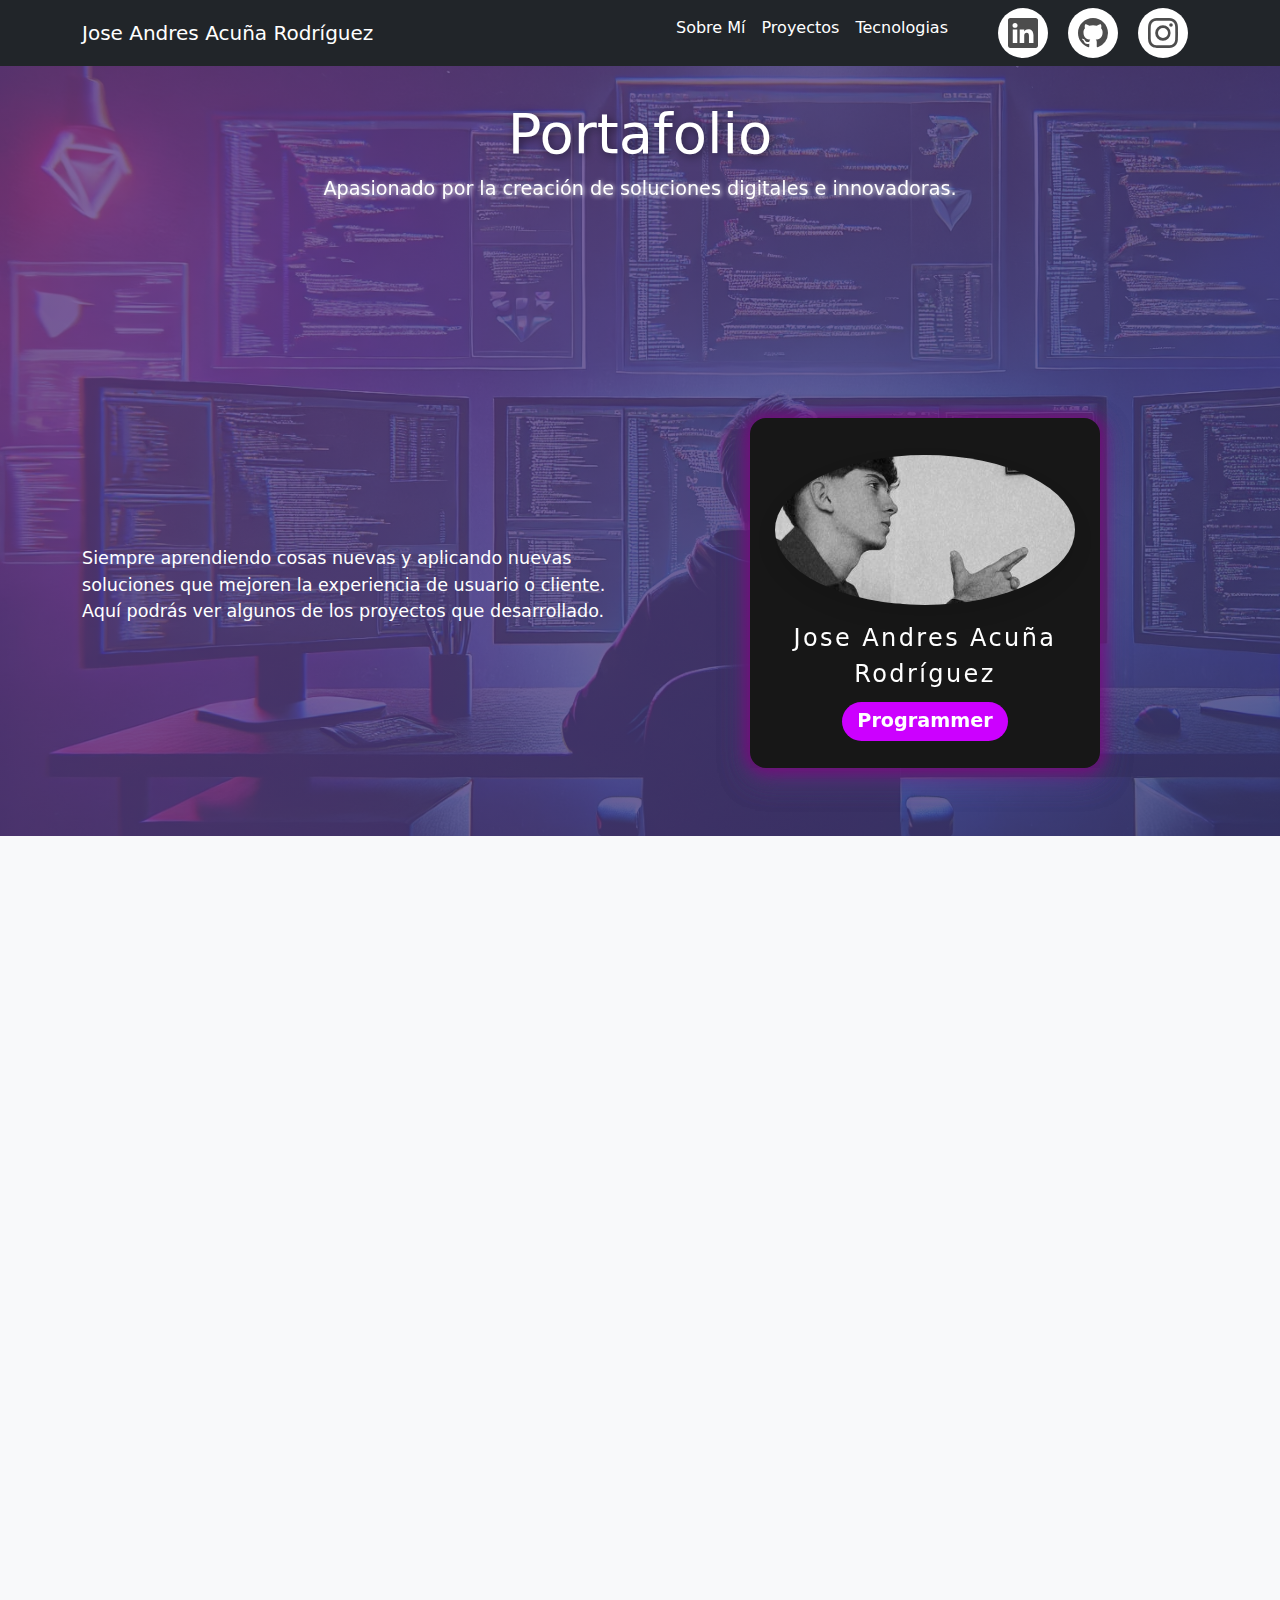
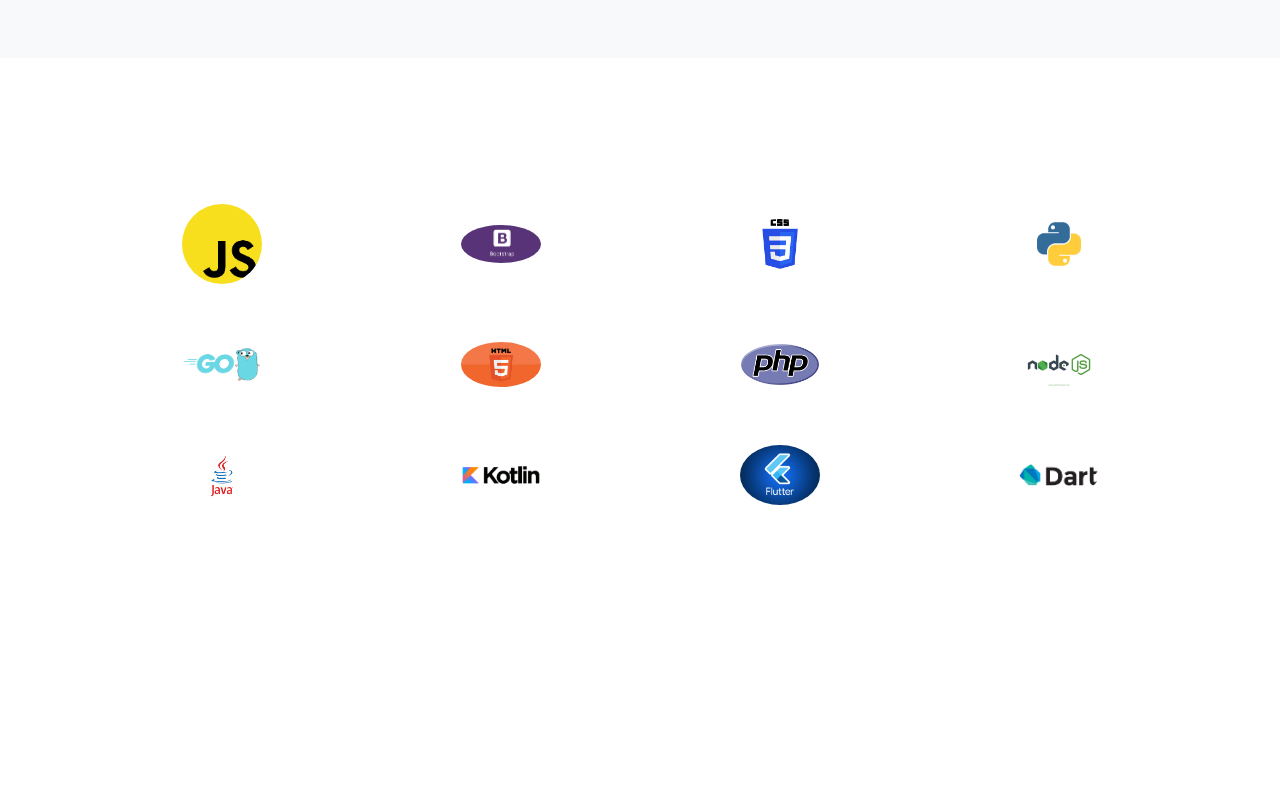
<file: index.html>
<!DOCTYPE html>
<html lang="es">
<head>
  <meta charset="UTF-8">
  <meta name="viewport" content="width=device-width, initial-scale=1.0">
  <meta name="description" content="Portafolio de Jose Andres Acuña Rodríguez, programador y desarrollador web. Aquí podrás conocer algunos de sus proyectos más destacados.">
  <meta name="author" content="Jose Andres Acuña Rodríguez">
  <title>Mis Proyectos | Jose Andres Acuña Rodríguez</title>

  <!-- Enlace al archivo CSS externo -->
  <link rel="stylesheet" href="/public/css/styles.css">
  <!-- AOS (Animation On Scroll) CSS -->
  <link href="https://cdn.jsdelivr.net/npm/aos@2.3.4/dist/aos.css" rel="stylesheet">
  <!-- Bootstrap CSS -->
  <link href="https://cdn.jsdelivr.net/npm/bootstrap@5.3.0-alpha1/dist/css/bootstrap.min.css" rel="stylesheet">
  <!-- Google Fonts -->
  <link href="https://fonts.googleapis.com/css2?family=Poppins:wght@400;600&display=swap" rel="stylesheet">
  <link href="https://cdnjs.cloudflare.com/ajax/libs/font-awesome/5.15.4/css/all.min.css" rel="stylesheet">
</head>
<body>

<!-- Navbar -->
<nav class="navbar navbar-expand-lg navbar-dark bg-dark fixed-top">
  <div class="container">
    <a class="navbar-brand " href="#">Jose Andres Acuña Rodríguez</a>
    <button class="navbar-toggler" type="button" data-bs-toggle="collapse" data-bs-target="#navbarNav" aria-controls="navbarNav" aria-expanded="false" aria-label="Toggle navigation">
      <span class="navbar-toggler-icon"></span>
    </button>
    <div class="collapse navbar-collapse" id="navbarNav">
      <ul class="navbar-nav ms-auto">
        <li class="nav-item">
          <a class="nav-link h22" href="#about">Sobre Mí</a>
        </li>
        <li class="nav-item">
          <a class="nav-link" href="#projects">Proyectos</a>
        </li>
        <li class="nav-item">
          <a class="nav-link" href="#languages">Tecnologias</a>
        </li>
        <ul class="example-2">
          <li class="icon-content">
            <a
            href="https://www.linkedin.com/in/jose-andres-acu%C3%B1a-rodriguez"
              aria-label="LinkedIn"
              data-social="linkedin"
            >
              <div class="filled"></div>
              <svg
                xmlns="http://www.w3.org/2000/svg"
                width="16"
                height="16"
                fill="currentColor"
                class="bi bi-linkedin"
                viewBox="0 0 16 16"
                xml:space="preserve"
              >
                <path
                  d="M0 1.146C0 .513.526 0 1.175 0h13.65C15.474 0 16 .513 16 1.146v13.708c0 .633-.526 1.146-1.175 1.146H1.175C.526 16 0 15.487 0 14.854zm4.943 12.248V6.169H2.542v7.225zm-1.2-8.212c.837 0 1.358-.554 1.358-1.248-.015-.709-.52-1.248-1.342-1.248S2.4 3.226 2.4 3.934c0 .694.521 1.248 1.327 1.248zm4.908 8.212V9.359c0-.216.016-.432.08-.586.173-.431.568-.878 1.232-.878.869 0 1.216.662 1.216 1.634v3.865h2.401V9.25c0-2.22-1.184-3.252-2.764-3.252-1.274 0-1.845.7-2.165 1.193v.025h-.016l.016-.025V6.169h-2.4c.03.678 0 7.225 0 7.225z"
                  fill="currentColor"
                ></path>
              </svg>
            </a>
            <div class="tooltip">LinkedIn</div>
          </li>
          <li class="icon-content">
            <a href="https://github.com/JoseAndres20" aria-label="GitHub" data-social="github">
              <div class="filled"></div>
              <svg
                xmlns="http://www.w3.org/2000/svg"
                width="16"
                height="16"
                fill="currentColor"
                class="bi bi-github"
                viewBox="0 0 16 16"
                xml:space="preserve"
              >
                <path
                  d="M8 0C3.58 0 0 3.58 0 8c0 3.54 2.29 6.53 5.47 7.59.4.07.55-.17.55-.38 0-.19-.01-.82-.01-1.49-2.01.37-2.53-.49-2.69-.94-.09-.23-.48-.94-.82-1.13-.28-.15-.68-.52-.01-.53.63-.01 1.08.58 1.23.82.72 1.21 1.87.87 2.33.66.07-.52.28-.87.51-1.07-1.78-.2-3.64-.89-3.64-3.95 0-.87.31-1.59.82-2.15-.08-.2-.36-1.02.08-2.12 0 0 .67-.21 2.2.82.64-.18 1.32-.27 2-.27s1.36.09 2 .27c1.53-1.04 2.2-.82 2.2-.82.44 1.1.16 1.92.08 2.12.51.56.82 1.27.82 2.15 0 3.07-1.87 3.75-3.65 3.95.29.25.54.73.54 1.48 0 1.07-.01 1.93-.01 2.2 0 .21.15.46.55.38A8.01 8.01 0 0 0 16 8c0-4.42-3.58-8-8-8"
                  fill="currentColor"
                ></path>
              </svg>
            </a>
            <div class="tooltip">GitHub</div>
          </li>
          <li class="icon-content">
            <a
              href="https://www.instagram.com/j_20ra"
              aria-label="Instagram"
              data-social="instagram"
            >
              <div class="filled"></div>
              <svg
                xmlns="http://www.w3.org/2000/svg"
                width="16"
                height="16"
                fill="currentColor"
                class="bi bi-instagram"
                viewBox="0 0 16 16"
                xml:space="preserve"
              >
                <path
                  d="M8 0C5.829 0 5.556.01 4.703.048 3.85.088 3.269.222 2.76.42a3.9 3.9 0 0 0-1.417.923A3.9 3.9 0 0 0 .42 2.76C.222 3.268.087 3.85.048 4.7.01 5.555 0 5.827 0 8.001c0 2.172.01 2.444.048 3.297.04.852.174 1.433.372 1.942.205.526.478.972.923 1.417.444.445.89.719 1.416.923.51.198 1.09.333 1.942.372C5.555 15.99 5.827 16 8 16s2.444-.01 3.298-.048c.851-.04 1.434-.174 1.943-.372a3.9 3.9 0 0 0 1.416-.923c.445-.445.718-.891.923-1.417.197-.509.332-1.09.372-1.942C15.99 10.445 16 10.173 16 8s-.01-2.445-.048-3.299c-.04-.851-.175-1.433-.372-1.941a3.9 3.9 0 0 0-.923-1.417A3.9 3.9 0 0 0 13.24.42c-.51-.198-1.092-.333-1.943-.372C10.443.01 10.172 0 7.998 0zm-.717 1.442h.718c2.136 0 2.389.007 3.232.046.78.035 1.204.166 1.486.275.373.145.64.319.92.599s.453.546.598.92c.11.281.24.705.275 1.485.039.843.047 1.096.047 3.231s-.008 2.389-.047 3.232c-.035.78-.166 1.203-.275 1.485a2.5 2.5 0 0 1-.599.919c-.28.28-.546.453-.92.598-.28.11-.704.24-1.485.276-.843.038-1.096.047-3.232.047s-2.39-.009-3.233-.047c-.78-.036-1.203-.166-1.485-.276a2.5 2.5 0 0 1-.92-.598 2.5 2.5 0 0 1-.6-.92c-.109-.281-.24-.705-.275-1.485-.038-.843-.046-1.096-.046-3.233s.008-2.388.046-3.231c.036-.78.166-1.204.276-1.486.145-.373.319-.64.599-.92s.546-.453.92-.598c.282-.11.705-.24 1.485-.276.738-.034 1.024-.044 2.515-.045zm4.988 1.328a.96.96 0 1 0 0 1.92.96.96 0 0 0 0-1.92m-4.27 1.122a4.109 4.109 0 1 0 0 8.217 4.109 4.109 0 0 0 0-8.217m0 1.441a2.667 2.667 0 1 1 0 5.334 2.667 2.667 0 0 1 0-5.334"
                  fill="currentColor"
                ></path>
              </svg>
            </a>
            <div class="tooltip">Instagram</div>
          </li>
        </ul>
      </ul>
    </div>
  </div>
</nav>


<!-- Hero Section -->
<section id="hero" class="hero">
  <div class="hero-content" data-aos="fade-up" data-aos-duration="1500">
    <h1 class="H1b">Portafolio</h1>
    <p class="lead">Apasionado por la creación de soluciones digitales e innovadoras.</p>
    
  </div>
</section>

<!-- About Me Section -->
<section id="about" class="about py-5">
  <div class="container">
    <h2 class="section-title text-center whitet h22" data-aos="fade-down" data-aos-duration="1000"></h2>
    <div class="row align-items-center">
      <!-- Text Content Section (Left Column) -->
      <div class="col-md-6">
        <p>Siempre aprendiendo cosas nuevas y aplicando  nuevas soluciones que mejoren la experiencia de usuario o cliente. Aquí podrás ver algunos de los proyectos que desarrollado.</p>
      </div>
      <!-- Flip Card Section (Right Column) -->
      <div class="col-md-6 d-flex justify-content-center align-items-center">
        <div class="flip-card">
          <div class="flip-card-inner">
            <!-- Front of the card -->
            <div class="flip-card-front">
              <img src="/public/img/133692151.jpeg" alt="Your Photo" class="flip-card-image">
              <div class="heading_8264">Jose Andres Acuña Rodríguez</div>
              <div class="name">Programmer</div>
            </div>
            
            <!-- Back of the card -->
            <div class="flip-card-back">
              <div class="cpostarica">Costa Rica</div>
            </div>
          </div>
        </div>
      </div>
    </div>
  </div>
</section>

<!-- Projects Section -->
<section id="projects" class="projects py-5">
  <div class="container">
    <h2 class="section-title text-center w" data-aos="fade-down" data-aos-duration="1000">Mis Proyectos</h2>
    <div class="row">
      <!-- Proyecto 1 -->
      <div class="col-lg-4 col-md-6 mb-4 " data-aos="zoom-in" data-aos-delay="100">
        <div class="card project-card shadow-lg sombra">
          <img src="/public/img/n.jpg" class="card-img-top" alt="Api de Noticias">
          <div class="card-body">
            <h5 class="card-title">Api de Noticias</h5>
            <p class="card-text">Este es un proyecto de gestión de noticias publicadas.</p>
            <a href="https://github.com/243545656765jose/News-Shop-" target="_blank">
              <button class="btn-glow">Ver en GitHub</button>
            </a>
          </div>
        </div>
      </div>

      <!-- Proyecto 2 -->
      <div class="col-lg-4 col-md-6 mb-4" data-aos="zoom-in" data-aos-delay="200">
        <div class="card project-card shadow-lg">
          <img src="/public/img/images.jpeg" class="card-img-top" alt="Web Store Game">
          <div class="card-body">
            <h5 class="card-title">Web Store Game</h5>
            <p class="card-text">Desarrollo de tienda online para ventas de productos gamer.</p>
            <a href="https://github.com/243545656765jose/Project_Web_Store_game" target="_blank">
              <button class="btn-glow">Ver en GitHub</button>
            </a>
          </div>
        </div>
      </div>

      <!-- Proyecto 3 -->
      <div class="col-lg-4 col-md-6 mb-4" data-aos="zoom-in" data-aos-delay="300">
        <div class="card project-card shadow-lg">
          <img src="/public/img/StarCar.png" class="card-img-top" alt="Ride">
          <div class="card-body ">
            <h5 class="card-title">Ride</h5>
            <p class="card-text">Un proyecto sobre gestión de rides y publicaciones.</p>
            <a href="https://github.com/243545656765jose/ITI_421_Proyecto/tree/main/Parte_2" target="_blank">
              <button class="btn-glow">Ver en GitHub</button>
            </a>
          </div>
        </div>
      </div>


      <!-- Proyecto 4 -->
      <div class="col-lg-4 col-md-6 mb-4" data-aos="zoom-in" data-aos-delay="300">
        <div class="card project-card shadow-lg">
          <img src="/public/img/iam.png" class="card-img-top" alt="Ride">
          <div class="card-body ">
            <h5 class="card-title">ElmasterIA</h5>
            <p class="card-text">Un proyecto donde es un intermediario para personas sin conocimientos de las mejores ias y mas eficientes.</p>
            <a href="https://elmaster-ia.netlify.app" target="_blank">
              <button class="btn-glow">Ver Pagina</button>
            </a>
          </div>
        </div>
      </div>
    </div>
  </div>
</section>

<!-- Languages Section -->
<section id="languages" class="languages py-5">
  <div class="container">
    <h2 class="section-title text-center" data-aos="fade-down" data-aos-duration="1000" style="color: white;">Tecnologías Usadas</h2>
    <div class="row text-center">
      <div class="col-md-3 mb-4">
        <img src="/public/img/javascript.png" alt="JavaScript" class="img-fluid rounded-circle lang-img" />
        <p>JavaScript</p>
      </div>
      <div class="col-md-3 mb-4">
        <img src="/public/img/boostrap.png" alt="Bootstrap" class="img-fluid rounded-circle lang-img" />
        <p>Bootstrap</p>
      </div>
      <div class="col-md-3 mb-4">
        <img src="/public/img/css.png" alt="CSS" class="img-fluid rounded-circle lang-img" />
        <p>CSS</p>
      </div>
      <div class="col-md-3 mb-4">
        <img src="/public/img/py.webp" alt="Python" class="img-fluid rounded-circle lang-img" />
        <p>Python</p>
      </div>
      <div class="col-md-3 mb-4">
        <img src="/public/img/go.png" alt="Go" class="img-fluid rounded-circle lang-img" />
        <p>Go</p>
      </div>
      <div class="col-md-3 mb-4">
        <img src="/public/img/html.jpeg" alt="HTML" class="img-fluid rounded-circle lang-img" />
        <p>HTML</p>
      </div>
      <div class="col-md-3 mb-4">
        <img src="/public/img/php.png" alt="PHP" class="img-fluid rounded-circle lang-img" />
        <p>PHP</p>
      </div>
      <div class="col-md-3 mb-4">
        <img src="/public/img/node.png" alt="Node.js" class="img-fluid rounded-circle lang-img" />
        <p>Node.js</p>
      </div>
      <div class="col-md-3 mb-4">
        <img src="/public/img/java.png" alt="Java" class="img-fluid rounded-circle lang-img" />
        <p>Java</p>
      </div>
      <div class="col-md-3 mb-4">
        <img src="/public/img/kotlin.jpg" alt="Kotlin" class="img-fluid rounded-circle lang-img" />
        <p>Kotlin</p>
      </div>
      <div class="col-md-3 mb-4">
        <img src="/public/img/flutter.png" alt="Kotlin" class="img-fluid rounded-circle lang-img" />
        <p>Flutter</p>
      </div>
      <div class="col-md-3 mb-4">
        <img src="/public/img/dart.png" alt="Kotlin" class="img-fluid rounded-circle lang-img" />
        <p>Dart</p>
      </div>
    </div>
  </div>
</section>

<!-- Footer -->
<footer class="footer text-center" data-aos="fade-up" data-aos-duration="1000">
  <p>&copy; 2025 Jose Andres Acuña Rodríguez</p>
</footer>

<!-- Enlaces a los archivos JS -->
<script src="https://cdn.jsdelivr.net/npm/bootstrap@5.3.0-alpha1/dist/js/bootstrap.bundle.min.js"></script>
<script src="https://cdn.jsdelivr.net/npm/aos@2.3.4/dist/aos.js"></script>
<script src="/public/js/scripts.js"></script>
<script>
  AOS.init(); // Inicializar AOS para animaciones
</script>
</body>
</html>
</file>
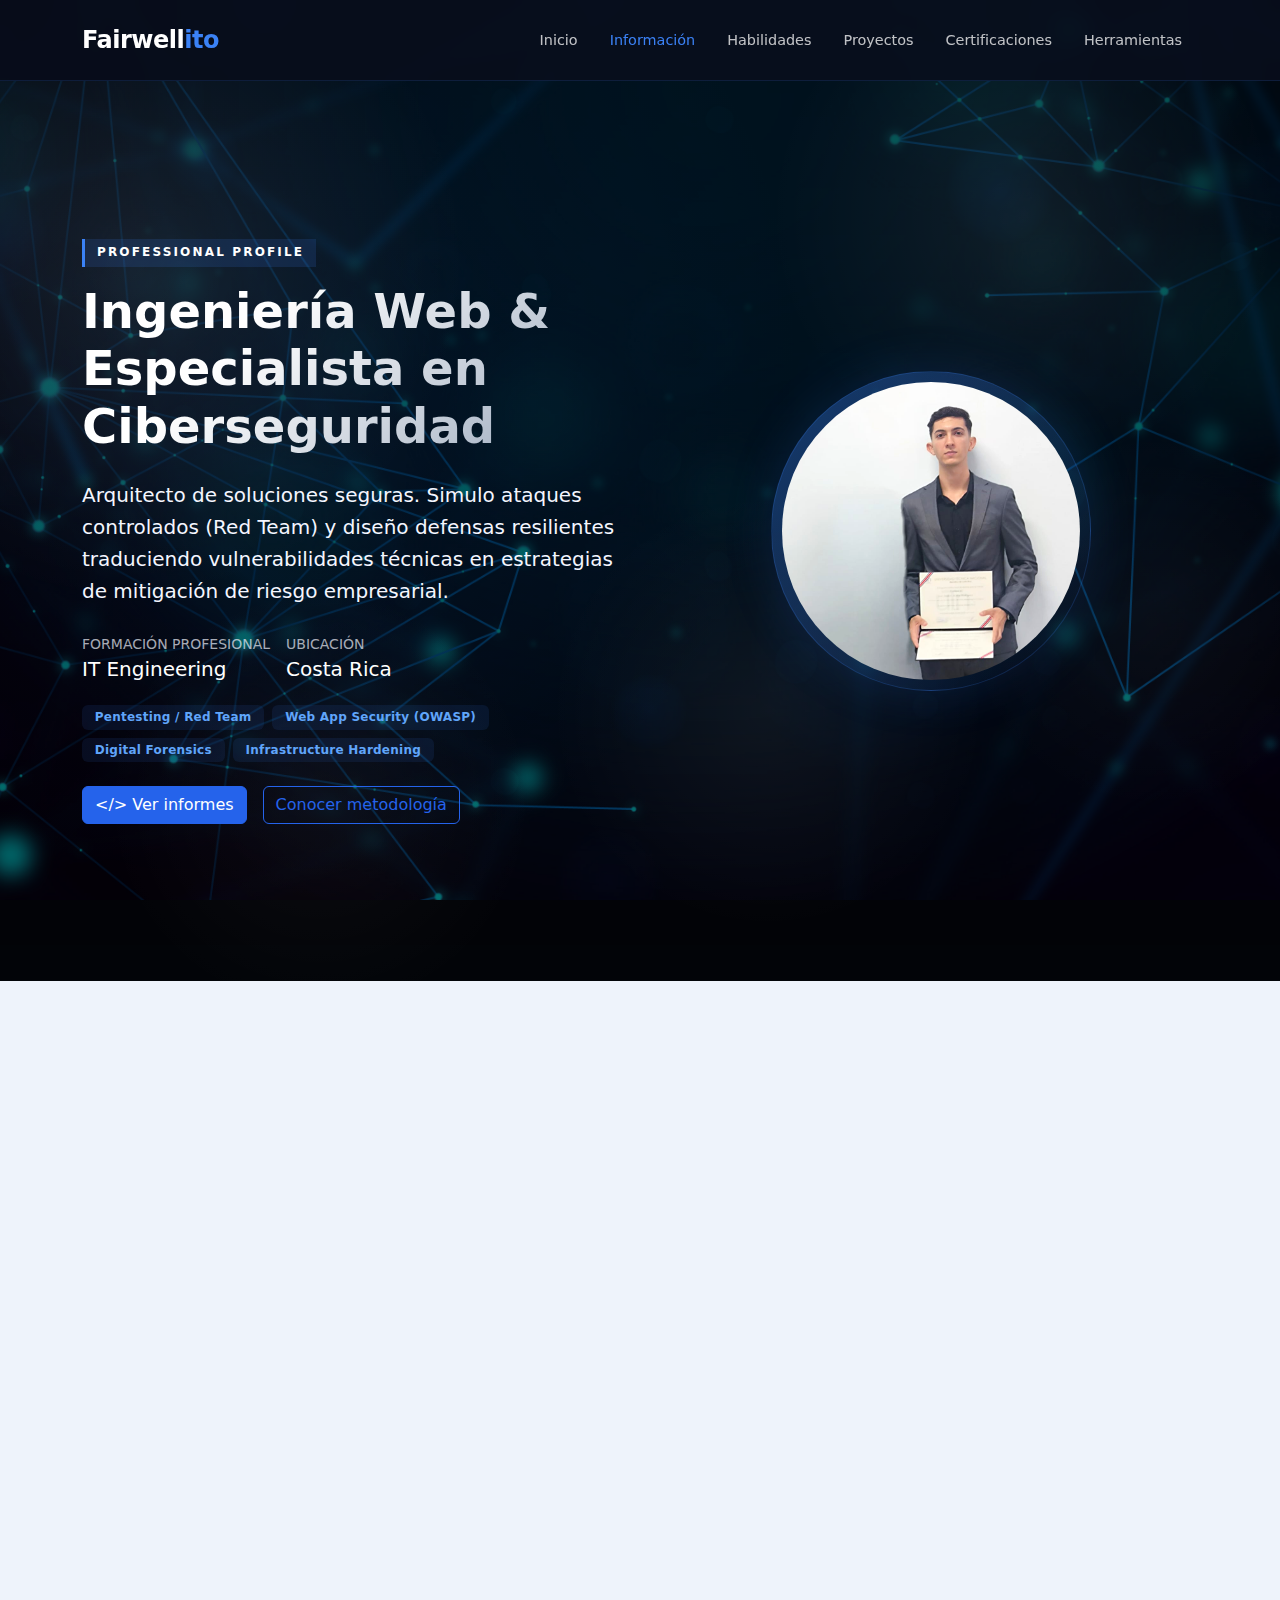
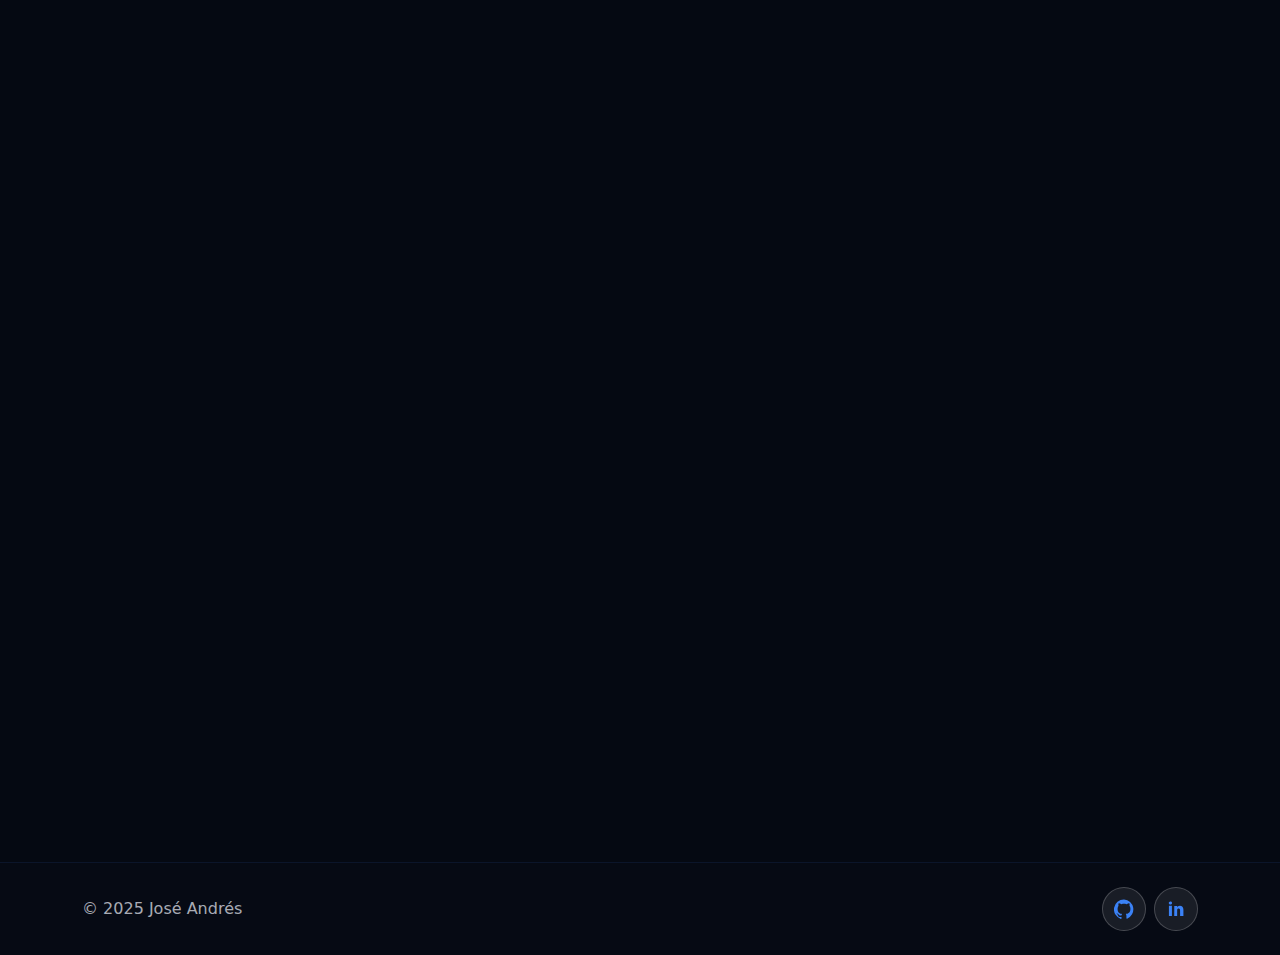
<file: cyber.html>
<!DOCTYPE html>
<html lang="es">

<head>
  <meta charset="UTF-8" />
  <meta name="viewport" content="width=device-width, initial-scale=1" />
  <title>Portafolio Cyber</title>
  <link href="https://cdn.jsdelivr.net/npm/bootstrap@5.3.3/dist/css/bootstrap.min.css" rel="stylesheet"
    integrity="sha384-QWTKZyjpPEjISv5WaRU9OFeRpok6YctnYmDr5pNlyT2bRjXh0JMhjY6hW+ALEwIH" crossorigin="anonymous" />
  <link rel="stylesheet" href="https://cdnjs.cloudflare.com/ajax/libs/font-awesome/6.5.1/css/all.min.css" />
  <link rel="stylesheet" href="public/css/cyber.css?v=1.0" />
</head>

<body>
  <header class="sticky-top">
    <nav class="navbar navbar-expand-lg navbar-light py-3">
      <div class="container">
        <a class="navbar-brand fw-bold" href="#inicio">
          Fairwell<span>ito</span>
        </a>
        <button class="navbar-toggler text-dark border-0" type="button" data-bs-toggle="collapse"
          data-bs-target="#mainNav" aria-controls="mainNav" aria-expanded="false" aria-label="Toggle navigation">
          <span class="navbar-toggler-icon"></span>
        </button>
        <div class="collapse navbar-collapse" id="mainNav">
          <ul class="navbar-nav ms-auto text-center">
            <li class="nav-item">
              <a class="nav-link" href="index.html">Inicio</a>
            </li>
            <li class="nav-item">
              <a class="nav-link" href="#sobre-mi">Información</a>
            </li>
            <li class="nav-item">
              <a class="nav-link" href="#habilidades">Habilidades</a>
            </li>
            <li class="nav-item">
              <a class="nav-link" href="#proyectos">Proyectos</a>
            </li>
            <li class="nav-item">
              <a class="nav-link" href="#certificaciones">Certificaciones</a>
            </li>
            <li class="nav-item">
              <a class="nav-link" href="#herramientas">Herramientas</a>
            </li>
          </ul>
        </div>
      </div>
    </nav>
  </header>

  <main id="inicio">
    <section id="sobre-mi" class="hero">
      <div class="container">
        <div class="row align-items-center g-5">
          <div class="col-lg-6 fade-in" data-animate="slide-right">
            <p class="section-title mb-3">Professional Profile</p>
            <h1 class="display-5 fw-bold hero-title">Ingeniería Web & Especialista en Ciberseguridad</h1>
            <p class="lead">
              Arquitecto de soluciones seguras. Simulo ataques controlados (Red Team) y diseño defensas resilientes
              traduciendo vulnerabilidades técnicas en estrategias de mitigación de riesgo empresarial.
            </p>
            <div class="d-flex flex-wrap gap-3 mt-4">
              <div>
                <small class="text-uppercase text-muted">Formación Profesional</small>
                <h5 class="mb-0 text-dark">IT Engineering</h5>
              </div>
              <div>
                <small class="text-uppercase text-muted">Ubicación</small>
                <h5 class="mb-0 text-dark">Costa Rica</h5>
              </div>
            </div>
            <div class="mt-4 d-flex flex-wrap gap-2">
              <span class="badge badge-tech">Pentesting / Red Team</span>
              <span class="badge badge-tech">Web App Security (OWASP)</span>
              <span class="badge badge-tech">Digital Forensics</span>
              <span class="badge badge-tech">Infrastructure Hardening</span>
            </div>
            <div class="d-flex flex-wrap gap-3 mt-4">
              <a class="btn btn-primary" href="#proyectos">&lt;/&gt; Ver informes</a>
              <a class="btn btn-outline-primary" href="#habilidades">Conocer metodología</a>
            </div>
          </div>
          <div class="col-lg-6 fade-in" data-animate="zoom">
            <div class="photo-wrapper" data-parallax="18">
              <img src="public/img/jose1.png" alt="Retrato profesional de José Andrés" class="img-fluid" />
            </div>
          </div>
        </div>
      </div>
    </section>

    <section id="habilidades" class="py-5 position-relative section-light">
      <div class="glow"></div>
      <div class="container position-relative">
        <div class="section-card fade-in" data-animate="rise">
          <p class="section-title mb-3">Habilidades Clave</p>
          <h2 class="fw-semibold text-dark mb-3">Red Team y forense digital aplicados</h2>
          <p class="text-muted mb-4">
            Operaciones ofensivas, respuesta forense, pruebas OWASP y análisis SOC con reportes accionables y trazables.
          </p>
          <div class="skills-grid">
            <div class="skill-box">
              <h6 class="text-dark mb-1">Red Team (Ofensivo)</h6>
              <p class="text-muted small mb-0">Emulación de adversarios, persistencia y evasión de controles defensivos.
              </p>
            </div>
            <div class="skill-box">
              <h6 class="text-dark mb-1">Forense Digital (Respuesta)</h6>
              <p class="text-muted small mb-0">Adquisición, preservación y análisis de evidencias en disco y memoria.
              </p>
            </div>
            <div class="skill-box">
              <h6 class="text-dark mb-1">Pruebas Web (OWASP)</h6>
              <p class="text-muted small mb-0">Evaluación OWASP Top 10, hardening y reporting repetible.</p>
            </div>
            <div class="skill-box">
              <h6 class="text-dark mb-1">Análisis de Redes (SOC)</h6>
              <p class="text-muted small mb-0">Detección de tráfico anómalo, correlación de eventos y respuesta
                temprana.</p>
            </div>
            <div class="skill-box">
              <h6 class="text-dark mb-1">Documentación y Reporting</h6>
              <p class="text-muted small mb-0">Runbooks, informes ejecutivos y trazabilidad de hallazgos y controles.
              </p>
            </div>
          </div>
          <div class="mt-4 d-flex flex-wrap gap-2">
            <span class="tech-badge"><i class="fas fa-users me-1"></i>Colaborador</span>
            <span class="tech-badge"><i class="fas fa-fire me-1"></i>Apasionado por los retos</span>
            <span class="tech-badge"><i class="fas fa-graduation-cap me-1"></i>Aprendizaje continuo</span>
            <span class="tech-badge"><i class="fas fa-comments me-1"></i>Abierto a críticas</span>
            <span class="tech-badge"><i class="fas fa-people-group me-1"></i>Trabajo en equipo</span>
            <span class="tech-badge"><i class="fas fa-microscope me-1"></i>Atención al detalle</span>
          </div>
        </div>
      </div>
    </section>

    <section id="proyectos" class="py-5">
      <div class="container">
        <div class="section-heading text-center fade-in" data-animate="rise">
          <p class="section-title mb-2">Informes y Casos de Estudio</p>
          <h2 class="fw-bold text-dark">Operaciones y evaluaciones de ciberseguridad</h2>
          <p class="text-muted">
            Auditorías OWASP, emulación de adversarios y análisis forense con documentación y tableros MITRE
            accionables.
          </p>
        </div>
        <div class="row g-4">
          <!-- 1. MediVault (Featured) -->
          <article class="col-md-6 col-lg-4 fade-in" data-animate="rise">
            <div class="project-card h-100 d-flex flex-column" data-tilt="6">
              <img src="public/img/medivault.png" alt="Panel médico con indicadores de seguridad" class="img-fluid" />
              <div class="project-body p-4 d-flex flex-column flex-grow-1">
                <h5 class="text-dark"> MediVault · Gestión Clínica & Laboratorio OWASP </h5>
                <p class="text-muted small flex-grow-1">
                  Ecosistema Full Stack diseñado para la simulación de ataques y remediación de vulnerabilidades
                  bajo estándares <strong>OWASP Top 10</strong>. Sistema desacoplado con roles, JWT y monitoreo
                  defensivo integrado en Docker.
                </p>
                <div class="project-tech mb-3">
                  <span class="tech-badge tech-go"><i class="fab fa-node-js me-1"></i>Node.js</span>
                  <span class="tech-badge tech-terraform"><i class="fas fa-server me-1"></i>Express</span>
                  <span class="tech-badge tech-cobalt"><i class="fab fa-docker me-1"></i>Docker</span>
                  <span class="tech-badge tech-ansible"><i class="fas fa-database me-1"></i>MariaDB</span>
                  <span class="tech-badge tech-elastic"><i class="fas fa-lock me-1"></i>Hardening</span>
                  <span class="tech-badge tech-cis"><i class="fas fa-user-shield me-1"></i>Secure Dev</span>
                </div>
                <a class="btn btn-outline-primary rounded-pill" href="https://github.com/JoseAndres20/MediVault"
                  target="_blank" rel="noreferrer">Ver Auditoría en GitHub</a>
              </div>
            </div>
          </article>

          <!-- 2. COTAI Audit -->
          <article class="col-md-6 col-lg-4 fade-in" data-animate="rise">
            <div class="project-card h-100 d-flex flex-column" data-tilt="6">
              <img src="public/img/cotai.png" alt="Auditoría de infraestructura de red" class="img-fluid" />
              <div class="project-body p-4 d-flex flex-column flex-grow-1">
                <h5 class="text-dark"> Auditoría de Infraestructura de Red · COTAI </h5>
                <p class="text-muted small flex-grow-1">
                  Evaluación integral de seguridad en red académica. Implementación de matriz de riesgos,
                  revisión de firewalls perimetrales (Fortinet) y segmentación VLAN para garantizar la
                  <strong>Continuidad de Negocio</strong> y protección de activos.
                </p>
                <div class="project-tech mb-3">
                  <span class="tech-badge tech-zeek"><i class="fas fa-project-diagram me-1"></i>Risk Management</span>
                  <span class="tech-badge tech-soar"><i class="fas fa-search me-1"></i>Nmap</span>
                  <span class="tech-badge tech-terraform"><i class="fas fa-shield-alt me-1"></i>Fortinet</span>
                  <span class="tech-badge tech-cobalt"><i class="fas fa-network-wired me-1"></i>Cisco</span>
                  <span class="tech-badge tech-go"><i class="fas fa-file-alt me-1"></i>Reporting</span>
                </div>
                <a class="btn btn-outline-primary rounded-pill"
                  href="https://docs.google.com/document/d/1S8_MW-pMAAIRgX88-sFip_Y69XqMC27v/edit" target="_blank"
                  rel="noreferrer">Ver Informe de Auditoría</a>
              </div>
            </div>
          </article>

          <!-- 3. DVWA Audit -->
          <article class="col-md-6 col-lg-4 fade-in" data-animate="rise">
            <div class="project-card h-100 d-flex flex-column" data-tilt="6">
              <img src="public/img/dvwa.png" alt="Panel de control de DVWA" class="img-fluid" />
              <div class="project-body p-4 d-flex flex-column flex-grow-1">
                <h5 class="text-dark"> Auditoría de Aplicaciones Web (DVWA Lab) </h5>
                <p class="text-muted small flex-grow-1">
                  Ejecución de auditoría de caja negra siguiendo metodología **PTES**. Identificación de
                  vulnerabilidades nivel Medio, documentación de vectores de ataque y guías accionables de
                  remediación.
                </p>
                <div class="project-tech mb-3">
                  <span class="tech-badge tech-soar"><i class="fas fa-user-secret me-1"></i>Pentesting</span>
                  <span class="tech-badge tech-zeek"><i class="fas fa-bug me-1"></i>Fuzzing</span>
                  <span class="tech-badge tech-terraform"><i class="fas fa-spider me-1"></i>Burp Suite</span>
                  <span class="tech-badge tech-go"><i class="fas fa-file-invoice me-1"></i>Reporting</span>
                </div>
                <a class="btn btn-outline-primary rounded-pill"
                  href="https://github.com/IamBr4vo/Blackbox-Pentesting-DVWA" target="_blank" rel="noreferrer">Ver
                  Metodología</a>
              </div>
            </div>
          </article>
        </div>
      </div>
    </section>

    <section id="certificaciones" class="py-5 section-light">
      <div class="container">
        <div class="section-card fade-in" data-animate="rise">
          <div class="d-flex flex-column flex-lg-row justify-content-between align-items-lg-center gap-4 mb-4">
            <div>
              <h3 class="text-dark mb-2">Certificaciones</h3>
              <p class="text-muted mb-0">
                Colección de certificaciones que respaldan las prácticas ofensivas, defensivas y de cumplimiento
                que aplico en cada proyecto.
              </p>
            </div>
          </div>
          <div class="cert-grid">
            <article class="cert-card d-flex flex-column gap-3" data-animate="zoom">
              <a href="public/img/Coursera%20PGKSDYGTPR1R.pdf" target="_blank" rel="noreferrer"
                class="d-block cert-thumb">
                <img src="public/img/cert-pgksdygtpr1r.png" alt="Hands-On Web App Pentesting - Certificado"
                  class="img-fluid rounded shadow-sm" loading="lazy" />
              </a>
              <div>
                <p class="badge bg-primary-subtle text-primary-emphasis text-uppercase mb-2 small">Packt · Coursera</p>
                <h5 class="text-dark mb-1">Hands-On Web App Pentesting</h5>
                <p class="text-muted small mb-0">Coursera · Octubre 2025</p>
              </div>
              <p class="text-muted small mb-0">
                Prácticas guiadas de explotación OWASP Top 10 con reportes repetibles y controles de remediación.
              </p>
              <div class="d-flex flex-wrap gap-2">
                <a class="btn btn-outline-primary btn-sm" href="public/img/Coursera%20PGKSDYGTPR1R.pdf" target="_blank"
                  rel="noreferrer">
                  Ver título (PDF)
                </a>
                <a class="btn btn-primary btn-sm" href="https://coursera.org/verify/PGKSDYGTPR1R" target="_blank"
                  rel="noreferrer">
                  Verificar
                </a>
              </div>
            </article>
            <article class="cert-card d-flex flex-column gap-3" data-animate="zoom">
              <a href="public/img/JoseAcuna-Switching%20Routin-certificate.pdf" target="_blank" rel="noreferrer"
                class="d-block cert-thumb">
                <img src="public/img/cert-ccna-srwe.png"
                  alt="CCNAv7 Switching, Routing and Wireless Essentials - Certificado"
                  class="img-fluid rounded shadow-sm" loading="lazy" />
              </a>
              <div>
                <p class="badge bg-primary-subtle text-primary-emphasis text-uppercase mb-2 small">Cisco Networking
                  Academy</p>
                <h5 class="text-dark mb-1">CCNAv7: Switching, Routing & Wireless Essentials</h5>
                <p class="text-muted small mb-0">Universidad Técnica Nacional · Agosto 2024</p>
              </div>
              <p class="text-muted small mb-0">
                STP, EtherChannel, redundancia de primer salto y endurecimiento de infraestructura inalámbrica.
              </p>
              <div class="d-flex flex-wrap gap-2">
                <a class="btn btn-outline-primary btn-sm" href="public/img/JoseAcuna-Switching%20Routin-certificate.pdf"
                  target="_blank" rel="noreferrer">
                  Ver título (PDF)
                </a>
              </div>
            </article>
            <article class="cert-card d-flex flex-column gap-3" data-animate="zoom">
              <a href="public/img/JoseAcuna-Fundamentos%20de%20R-certificate.pdf" target="_blank" rel="noreferrer"
                class="d-block cert-thumb">
                <img src="public/img/cert-ccna-intro.png" alt="CCNAv7 Introducción a Redes - Certificado"
                  class="img-fluid rounded shadow-sm" loading="lazy" />
              </a>
              <div>
                <p class="badge bg-primary-subtle text-primary-emphasis text-uppercase mb-2 small">Cisco Networking
                  Academy</p>
                <h5 class="text-dark mb-1">CCNAv7: Introducción a Redes</h5>
                <p class="text-muted small mb-0">Universidad Técnica Nacional · Abril 2024</p>
              </div>
              <p class="text-muted small mb-0">
                Configuración de switches, direccionamiento IPv4/IPv6 y solución de incidencias en redes pequeñas.
              </p>
              <div class="d-flex flex-wrap gap-2">
                <a class="btn btn-outline-primary btn-sm"
                  href="public/img/JoseAcuna-Fundamentos%20de%20R-certificate.pdf" target="_blank" rel="noreferrer">
                  Ver título (PDF)
                </a>
              </div>
            </article>
            <article class="cert-card d-flex flex-column gap-3" data-animate="zoom">
              <a href="public/img/Coursera%20LBRHFS62RRSJ.pdf" target="_blank" rel="noreferrer"
                class="d-block cert-thumb">
                <img src="public/img/cert-lbrhfs62rrsj.png"
                  alt="Introduction to Cybersecurity Tools & Cyberattacks - Certificado"
                  class="img-fluid rounded shadow-sm" loading="lazy" />
              </a>
              <div>
                <p class="badge bg-primary-subtle text-primary-emphasis text-uppercase mb-2 small">IBM Skills Network
                </p>
                <h5 class="text-dark mb-1">Introduction to Cybersecurity Tools & Cyberattacks</h5>
                <p class="text-muted small mb-0">Coursera · Octubre 2025</p>
              </div>
              <p class="text-muted small mb-0">
                Mapeo de tácticas adversarias, herramientas SOC y cadenas de ataque MITRE ATT&CK.
              </p>
              <div class="d-flex flex-wrap gap-2">
                <a class="btn btn-outline-primary btn-sm" href="public/img/Coursera%20LBRHFS62RRSJ.pdf" target="_blank"
                  rel="noreferrer">
                  Ver título (PDF)
                </a>
                <a class="btn btn-primary btn-sm" href="https://coursera.org/verify/LBRHFS62RRSJ" target="_blank"
                  rel="noreferrer">
                  Verificar
                </a>
              </div>
            </article>
            <article class="cert-card d-flex flex-column gap-3" data-animate="zoom">
              <a href="public/img/Coursera%20UH1ZEOM3L49W.pdf" target="_blank" rel="noreferrer"
                class="d-block cert-thumb">
                <img src="public/img/cert-uh1zeom3l49w.png" alt="Introducción a Cybersecurity Essentials - Certificado"
                  class="img-fluid rounded shadow-sm" loading="lazy" />
              </a>
              <div>
                <p class="badge bg-primary-subtle text-primary-emphasis text-uppercase mb-2 small">IBM Skills Network
                </p>
                <h5 class="text-dark mb-1">Introduction to Cybersecurity Essentials</h5>
                <p class="text-muted small mb-0">Coursera · Octubre 2025</p>
              </div>
              <p class="text-muted small mb-0">
                Fundamentos operativos de defensa, amenazas y mejores prácticas para proteger activos corporativos.
              </p>
              <div class="d-flex flex-wrap gap-2">
                <a class="btn btn-outline-primary btn-sm" href="public/img/Coursera%20UH1ZEOM3L49W.pdf" target="_blank"
                  rel="noreferrer">
                  Ver título (PDF)
                </a>
                <a class="btn btn-primary btn-sm" href="https://coursera.org/verify/UH1ZEOM3L49W" target="_blank"
                  rel="noreferrer">
                  Verificar
                </a>
              </div>
            </article>
            <article class="cert-card d-flex flex-column gap-3" data-animate="zoom">
              <a href="public/img/c2.png" target="_blank" rel="noreferrer" class="d-block cert-thumb">
                <img src="public/img/c2.png" alt="Certificado Kali Linux 101" class="img-fluid rounded shadow-sm"
                  loading="lazy" />
              </a>
              <div>
                <p class="badge bg-dark-subtle text-dark text-uppercase mb-2 small">Offensive Labs</p>
                <h5 class="text-dark mb-1">Kali Linux 101</h5>
                <p class="text-muted small mb-0">Bootcamp de herramientas ofensivas.</p>
              </div>
              <p class="text-muted small mb-0">
                Dominio de utilidades básicas de Kali para reconocimiento, explotación y documentación posterior.
              </p>
              <div>
                <a class="btn btn-outline-primary btn-sm" href="public/img/c2.png" target="_blank" rel="noreferrer">
                  Ver título (PNG)
                </a>
              </div>
            </article>
            <article class="cert-card d-flex flex-column gap-3" data-animate="zoom">
              <a href="public/img/c1.png" target="_blank" rel="noreferrer" class="d-block cert-thumb">
                <img src="public/img/c1.png" alt="Certificado Ciberseguridad Cooperasur"
                  class="img-fluid rounded shadow-sm" loading="lazy" />
              </a>
              <div>
                <p class="badge bg-dark-subtle text-dark text-uppercase mb-2 small">Cooperasur</p>
                <h5 class="text-dark mb-1">Ciberseguridad Cooperasur</h5>
                <p class="text-muted small mb-0">Programa de concientización y prácticas defensivas.</p>
              </div>
              <p class="text-muted small mb-0">
                Refuerza controles de acceso, respuesta a incidentes y documentación preventiva dentro de la
                cooperativa.
              </p>
              <div>
                <a class="btn btn-outline-primary btn-sm" href="public/img/c1.png" target="_blank" rel="noreferrer">
                  Ver título (PNG)
                </a>
              </div>
            </article>
            <article class="cert-card d-flex flex-column gap-3" data-animate="zoom">
              <a href="https://www.credly.com/users/jose-andres.6becfd8f" target="_blank" rel="noreferrer"
                class="d-block cert-thumb">
                <img src="public/img/credly-badge.svg" alt="Perfil de Credly de José Andrés con badges verificados"
                  class="img-fluid rounded shadow-sm" loading="lazy" />
              </a>
              <div>
                <p class="badge bg-warning-subtle text-warning text-uppercase mb-2 small">Credly</p>
                <h5 class="text-dark mb-1">Credly · Badges verificados</h5>
                <p class="text-muted small mb-0">Repositorio público de insignias profesionales.</p>
              </div>
              <p class="text-muted small mb-0">
                Colección centralizada de certificaciones digitales emitidas por IBM, Cisco, Packt y otras entidades con
                verificación en un solo clic.
              </p>
              <div class="d-flex flex-wrap gap-2">
                <a class="btn btn-primary btn-sm" href="https://www.credly.com/users/jose-andres.6becfd8f"
                  target="_blank" rel="noreferrer">
                  Ver perfil en Credly
                </a>
              </div>
            </article>
          </div>
        </div>
      </div>
    </section>

    <section id="herramientas" class="py-5">
      <div class="container">
        <div class="section-card fade-in" data-animate="rise">
          <div class="d-flex flex-column flex-lg-row justify-content-between align-items-lg-center gap-4">
            <div>
              <h3 class="text-dark mb-3">Herramientas</h3>
              <p class="text-muted mb-0">
                Combino distros ofensivas, orquestadores y plataformas de observabilidad para cubrir desde
                la fase de reconocimiento hasta la respuesta automatizada.
              </p>
            </div>
          </div>
          <div class="row g-4 mt-4">
            <!-- Grupo 1 -->
            <div class="col-md-6">
              <div class="tools-group fade-in h-100" data-animate="rise">
                <h5><i class="fas fa-search me-2"></i>Reconocimiento & OSINT</h5>
                <div class="tools-grid">
                  <article class="tool-card" data-tilt="4">
                    <i class="fas fa-radar tool-icon"></i>
                    <h6>Nmap</h6>
                    <p>Auditoría de servicios y escaneo NSE avanzado.</p>
                  </article>
                  <article class="tool-card" data-tilt="4">
                    <i class="fas fa-folder-open tool-icon"></i>
                    <h6>Gobuster</h6>
                    <p>Fuzzing de directorios, DNS y buckets S3.</p>
                  </article>
                  <article class="tool-card" data-tilt="4">
                    <i class="fas fa-bug tool-icon"></i>
                    <h6>Nikto</h6>
                    <p>Identificación de misconfigurations web.</p>
                  </article>
                </div>
              </div>
            </div>

            <!-- Grupo 2 -->
            <div class="col-md-6">
              <div class="tools-group fade-in h-100" data-animate="rise">
                <h5><i class="fas fa-bolt me-2"></i>Explotación & Pentesting</h5>
                <div class="tools-grid">
                  <article class="tool-card" data-tilt="4">
                    <i class="fab fa-linux tool-icon"></i>
                    <h6>Kali Linux</h6>
                    <p>Suite principal para auditorías ofensivas.</p>
                  </article>
                  <article class="tool-card" data-tilt="4">
                    <i class="fas fa-shield-alt tool-icon"></i>
                    <h6>Burp Suite</h6>
                    <p>Interceptación de tráfico y pruebas.</p>
                  </article>
                  <article class="tool-card" data-tilt="4">
                    <i class="fas fa-filter tool-icon"></i>
                    <h6>Wfuzz</h6>
                    <p>Fuzzing de parámetros y directorios.</p>
                  </article>
                  <article class="tool-card" data-tilt="4">
                    <i class="fas fa-key tool-icon"></i>
                    <h6>Hydra</h6>
                    <p>Ataques de fuerza bruta.</p>
                  </article>
                  <article class="tool-card" data-tilt="4">
                    <i class="fas fa-rocket tool-icon"></i>
                    <h6>Metasploit</h6>
                    <p>Framework de explotación.</p>
                  </article>
                </div>
              </div>
            </div>

            <!-- Grupo 3 -->
            <div class="col-md-6">
              <div class="tools-group fade-in h-100" data-animate="rise">
                <h5><i class="fas fa-box me-2"></i>Contenedores & Infra</h5>
                <div class="tools-grid">
                  <article class="tool-card" data-tilt="4">
                    <i class="fab fa-docker tool-icon"></i>
                    <h6>Docker</h6>
                    <p>Contenedores para evaluación.</p>
                  </article>
                  <article class="tool-card" data-tilt="4">
                    <i class="fas fa-box-open tool-icon"></i>
                    <h6>Podman</h6>
                    <p>Contenedores rootless.</p>
                  </article>
                  <article class="tool-card" data-tilt="4">
                    <i class="fas fa-cogs tool-icon"></i>
                    <h6>Ansible</h6>
                    <p>Automatización y hardening.</p>
                  </article>
                  <article class="tool-card" data-tilt="4">
                    <i class="fas fa-cloud tool-icon"></i>
                    <h6>Terraform</h6>
                    <p>Infraestructura como código.</p>
                  </article>
                </div>
              </div>
            </div>

            <!-- Grupo 4 -->
            <div class="col-md-6">
              <div class="tools-group fade-in h-100" data-animate="rise">
                <h5><i class="fas fa-code me-2"></i>Análisis & Scripting</h5>
                <div class="tools-grid">
                  <article class="tool-card" data-tilt="4">
                    <i class="fab fa-python tool-icon"></i>
                    <h6>Python</h6>
                    <p>Automatización de exploits y reportes.</p>
                  </article>
                  <article class="tool-card" data-tilt="4">
                    <i class="fas fa-terminal tool-icon"></i>
                    <h6>Bash</h6>
                    <p>Orquestación y parsing de logs.</p>
                  </article>
                  <article class="tool-card" data-tilt="4">
                    <i class="fas fa-network-wired tool-icon"></i>
                    <h6>Wireshark</h6>
                    <p>Análisis de protocolos.</p>
                  </article>
                  <article class="tool-card" data-tilt="4">
                    <i class="fas fa-folder-tree tool-icon"></i>
                    <h6>Dirb</h6>
                    <p>Descubrimiento de directorios web.</p>
                  </article>
                </div>
              </div>
            </div>
          </div>
        </div>
      </div>
    </section>
  </main>

  <footer class="py-4">
    <div
      class="container d-flex flex-column flex-md-row justify-content-between align-items-center text-center text-md-start">
      <p class="mb-2 mb-md-0 text-muted">© 2025 José Andrés</p>
      <div class="footer-links d-flex gap-2">
        <a href="https://github.com/JoseAndres20" target="_blank" rel="noreferrer" class="btn-icon github"
          aria-label="GitHub">
          <svg viewBox="0 0 24 24" aria-hidden="true">
            <path
              d="M12 .5a12 12 0 0 0-3.8 23.4c.6.1.8-.2.8-.5v-1.8c-3.4.7-4.1-1.6-4.1-1.6-.6-1.5-1.3-1.9-1.3-1.9-1.1-.8.1-.8.1-.8 1.2.1 1.8 1.2 1.8 1.2 1.1 1.8 2.9 1.3 3.6 1 .1-.8.4-1.3.7-1.6-2.7-.3-5.5-1.4-5.5-6.3 0-1.4.5-2.5 1.2-3.4-.2-.3-.5-1.6.1-3.2 0 0 1-.3 3.4 1.2 1-.3 2-.4 3-.4s2 .1 3 .4c2.4-1.5 3.4-1.2 3.4-1.2.6 1.6.3 2.9.1 3.2.8.9 1.2 2 1.2 3.4 0 5-2.9 6-5.6 6.3.4.3.8 1 .8 2.1v3.1c0 .3.2.6.8.5A12 12 0 0 0 12 .5Z" />
          </svg>
        </a>
        <a href="https://www.linkedin.com/in/joseacuna-cyberdev" target="_blank" rel="noreferrer"
          class="btn-icon linkedin" aria-label="LinkedIn">
          <svg viewBox="0 0 24 24" aria-hidden="true">
            <path
              d="M20.4 20.4h-3.5V14c0-1.5-.5-2.5-1.8-2.5-.9 0-1.4.6-1.6 1.2-.1.2-.1.6-.1.9v6.8h-3.5s.1-11 0-12.1h3.5v1.7c.5-.8 1.4-1.9 3.3-1.9 2.4 0 4.2 1.5 4.2 4.7v7.6ZM5.3 6.7c-1.2 0-2-.8-2-1.8 0-.9.8-1.8 2-1.8s2 .8 2 1.8-.8 1.8-2 1.8Zm-1.8 13.7h3.6V8.2H3.5v12.2Z" />
          </svg>
        </a>
      </div>
    </div>
  </footer>

  <script src="https://cdn.jsdelivr.net/npm/bootstrap@5.3.3/dist/js/bootstrap.bundle.min.js"
    integrity="sha384-YvpcrYf0tY3lHB60NNkmXc5s9fDVZLESaAA55NDzOxhy9GkcIdslK1eN7N6jIeHz"
    crossorigin="anonymous"></script>
  <script src="public/js/cyber.js"></script>

</body>

</html>
</file>
<file: public/css/styles.css>
/* General */
body {
  font-family: 'Poppins', sans-serif;
  background: linear-gradient(135deg, rgba(100, 61, 136, 0.8), rgba(56, 56, 122, 0.8)), url('/public/img/fondo1.webp');
  background-size: cover;
  background-attachment: fixed;
  color: #fff;
  margin: 0;
  padding: 0;
}

/* Navbar */
.navbar {
  background-color: rgba(100, 61, 136, 0.9);
  box-shadow: 4 2px 5px rgba(100, 61, 136, 0.9);
}

.navbar a {
  color: #fff;
  box-shadow: 4 2px 5px rgba(100, 61, 136, 0.9);
}

.navbar a:hover {
  color: rgb(121, 16, 219);
}

/* Hero Section */
.hero {
  padding: 100px 0;
  text-align: center;
  color: white;
}

.hero-content h1 {
  font-size: 3.5rem;
  text-shadow: 2px 2px 10px rgba(0, 0, 0, 0.5);
  animation: slideIn 1.5s ease-out;
}

.hero-content p {
  font-size: 1.2rem;
  text-shadow: 1px 1px 5px rgb(255, 255, 255);
}

@keyframes slideIn {
  from {
    transform: translateY(50px);
    opacity: 0;
  }
  to {
    transform: translateY(0);
    opacity: 1;
  }
}

/* About Section */
.about {
  padding: 80px 0;
}

.section-title {
  font-size: 2.5rem;
  color: rgb(100, 61, 136);
  margin-bottom: 50px;
  animation: fadeIn 2s ease;
}

@keyframes fadeIn {
  from {
    opacity: 0;
  }
  to {
    opacity: 1;
  }
}

.about p {
  font-size: 1.1rem;
  color: #ffffff;
}

.about .col-md-6 {
  margin-bottom: 20px;
}

.about img {
  max-width: 300px;
  width: 100%;
  border-radius: 50%;
  object-fit: cover;
  box-shadow: 0 10px 20px rgba(0, 0, 0, 0.1);
  transition: transform 0.3s ease;
}

.about img:hover {
  transform: scale(1.1);
}

@media (max-width: 767px) {
  .about img {
    max-width: 250px;
  }
}

/* Projects Section */
.projects {
  background-color: #f8f9fa;
  padding: 80px 0;
}

.project-card {
  border-radius: 10px;
  overflow: hidden;
  background-color: #333;
  box-shadow: 0 10px 30px rgba(100, 61, 136, 0.3); /* Sombra morada atrás */
  transition: transform 0.3s ease, box-shadow 0.3s ease;
  height: 400px;
}

.project-card:hover {
  transform: translateY(-10px);
  box-shadow: 0 15px 40px rgba(100, 61, 136, 0.5); /* Sombra más intensa en hover */
}

.card-img-top {
  height: 100px;
  width: 100px;
  object-fit: cover;
  transition: transform 0.3s ease;
}

.card-img-top:hover {
  transform: scale(1.1);
  box-shadow: 0 10px 30px rgba(100, 61, 136, 0.3)
}

.card-body {
  padding: 20px;
  color: white;
}

.card-title {
  font-size: 1.25rem;
  font-weight: 600;
  color: white;
}

.card-text {
  font-size: 1rem;
  color: rgb(0, 0, 0);
}

.btn-glow {
  background-color: #6c63ff;
  color: white;
  border: none;
  padding: 12px 20px;
  font-size: 1rem;
  border-radius: 30px;
  cursor: pointer;
  transition: background-color 0.3s ease, transform 0.3s ease;
}

.btn-glow:hover {
  background-color: #5a54e6;
  transform: scale(1.05);
  box-shadow: 0 0 15px 5px rgba(100, 61, 136, 0.7); /* Sombra morada en hover */
}

.btn-glow:focus {
  outline: none;
}

/* Footer */
.footer {
  background-color: rgba(100, 61, 136, 0.9);
  color: white;
  padding: 20px 0;
  text-align: center;
}

/* Lenguajes que He Utilizado */
.languages .col-md-3 {
  display: flex;
  flex-direction: column;
  align-items: center;
  justify-content: center;
}

.lang-img {
  width: 80px;  /* Tamaño uniforme más pequeño para las imágenes */
  height: 80px; /* Asegura que las imágenes sean cuadradas */
  object-fit: contain;  /* Mantiene la proporción de la imagen */
  margin-bottom: 10px;  /* Espacio entre la imagen y el texto */
  transition: all 0.3s ease;  /* Agrega transición suave */
}

.languages p {
  font-weight: bold;
  color: white;
  text-align: center;
  margin: 0;
}

.lang-img:hover {
  box-shadow: 0 0 15px 5px rgba(120, 1, 231, 0.7);  /* Sombra morada */
  transform: scale(1.1);  /* Aumenta el tamaño de la imagen */
}

.languages .row {
  margin-left: 0;
  margin-right: 0;
}

.languages .col-md-3 {
  padding: 0 15px;
}

@media (max-width: 767px) {
  .languages .col-md-3 {
    margin-bottom: 30px;
  }
}

.flip-card {
  background-color: transparent;
  width: 350px;  /* Increased card width */
  height: 350px;  /* Increased card height */
  perspective: 1000px;
  color: white;
  margin: 0 auto;
  box-shadow: 0 10px 30px rgba(100, 61, 136, 0.3)
}

.flip-card-inner {
  position: relative;
  width: 100%;
  height: 100%;
  text-align: center;
  transition: transform 0.8s;
  transform-style: preserve-3d;
  box-shadow: 0 10px 30px rgba(100, 61, 136, 0.3)
}

.flip-card:hover .flip-card-inner {
  transform: rotateY(180deg);
  box-shadow: 0 10px 30px rgba(100, 61, 136, 0.3)
}

.flip-card-front, .flip-card-back {
  box-shadow: 0 8px 14px 0 rgba(0,0,0,0.2);
  position: absolute;
  display: flex;
  flex-direction: column;
  justify-content: center;
  align-items: center;
  width: 100%;
  height: 100%;
  -webkit-backface-visibility: hidden;
  backface-visibility: hidden;
  border-radius: 1rem;
  box-shadow: 0 10px 30px rgba(100, 61, 136, 0.3)
}

.flip-card-front {
  background-color: #171717;
  box-shadow: 0 0 15px 5px rgba(128, 0, 128, 0.8);  /* Purple shadow with opacity */
}


.flip-card-image {
  width: 150px;  /* Make the image square */
  height: 150px;  /* Same width and height for square image */
  border-radius: 0;  /* No rounded corners */
  margin-top: 10px;
  box-shadow: 0 0 15px 5px rgba(128, 0, 128, 0.8);  /* Purple shadow with opacity */
}

.heading_8264 {
  font-size: 1.5em;
  letter-spacing: 0.1em;
  margin-top: 15px;
}

.name {
  font-weight: bold;
  font-size: 1.2em;
  color: white;  /* White text color for better contrast */
  background-color: rgb(204, 0, 255);  /* Purple background */
  padding: 5px 15px;  /* Add some padding to make it look better */
  border-radius: 20px;  /* Rounded corners */
  margin-top: 10px;
}


.flip-card-back {
  background-color: #171717;
  transform: rotateY(180deg);
  display: flex;
  justify-content: center;
  align-items: center;
}

.cpostarica {
  font-size: 1.5em;
  color: white;
  font-weight: bold;
}

.sombra{
  background-color: #171717;
  box-shadow: 0 0 15px 5px rgba(128, 0, 128, 0.8);  /* Purple shadow with opacity */ 
}
.w{
  color: #000000;
}
.h22{
  
  color: #ffffff;
}

/*  /*
/* From Uiverse.io by wilsondesouza */ 
ul {
  list-style: none;
}

.example-2 {
  display: flex;
  justify-content: center;
  align-items: center;
}
.example-2 .icon-content {
  margin: 0 10px;
  position: relative;
}
.example-2 .icon-content .tooltip {
  position: absolute;
  top: -30px;
  left: 50%;
  transform: translateX(-50%);
  color: #fff;
  padding: 6px 10px;
  border-radius: 5px;
  opacity: 0;
  visibility: hidden;
  font-size: 14px;
  transition: all 0.3s ease;
}
.example-2 .icon-content:hover .tooltip {
  opacity: 1;
  visibility: visible;
  top: -50px;
}
.example-2 .icon-content a {
  position: relative;
  overflow: hidden;
  display: flex;
  justify-content: center;
  align-items: center;
  width: 50px;
  height: 50px;
  border-radius: 50%;
  color: #4d4d4d;
  background-color: #fff;
  transition: all 0.3s ease-in-out;
}
.example-2 .icon-content a:hover {
  box-shadow: 3px 2px 45px 0px rgb(0 0 0 / 12%);
}
.example-2 .icon-content a svg {
  position: relative;
  z-index: 1;
  width: 30px;
  height: 30px;
}
.example-2 .icon-content a:hover {
  color: white;
}
.example-2 .icon-content a .filled {
  position: absolute;
  top: auto;
  bottom: 0;
  left: 0;
  width: 100%;
  height: 0;
  background-color: #000;
  transition: all 0.3s ease-in-out;
}
.example-2 .icon-content a:hover .filled {
  height: 100%;
}

.example-2 .icon-content a[data-social="linkedin"] .filled,
.example-2 .icon-content a[data-social="linkedin"] ~ .tooltip {
  background-color: #0274b3;
}

.example-2 .icon-content a[data-social="github"] .filled,
.example-2 .icon-content a[data-social="github"] ~ .tooltip {
  background-color: #24262a;
}
.example-2 .icon-content a[data-social="instagram"] .filled,
.example-2 .icon-content a[data-social="instagram"] ~ .tooltip {
  background: linear-gradient(
    45deg,
    #405de6,
    #5b51db,
    #b33ab4,
    #c135b4,
    #e1306c,
    #fd1f1f
  );
}
.example-2 .icon-content a[data-social="youtube"] .filled,
.example-2 .icon-content a[data-social="youtube"] ~ .tooltip {
  background-color: #ff0000;
}
</file>
<file: public/css/cyber.css>
:root {
  --section-max: 1360px;
  --dark: #e9ecf5;
  --light: #0b1020;
  --muted: #9aa3b8;
  --radius-sm: 0.375rem;
  --radius-md: 0.75rem;
  --radius-lg: 1.5rem;
  --radius-xl: 2.5rem;
  --radius-full: 9999px;
}

* {
  scroll-behavior: smooth;
}

.hero {
  min-height: 100vh;
  display: flex;
  align-items: center;
  position: relative;
  background: transparent;
  overflow: hidden;
}

.hero::before {
  content: '';
  position: absolute;
  inset: 0;
  background:
    linear-gradient(180deg, rgba(0, 0, 0, 0.75), rgba(0, 0, 0, 0.6)),
    radial-gradient(circle at 20% 30%, rgba(31, 111, 235, 0.25), transparent 45%);
  opacity: 0.92;
  z-index: 1;
}

.hero::after {
  content: '';
  position: absolute;
  inset: 0;
  background:
    radial-gradient(circle at 10% 20%, rgba(255, 255, 255, 0.08) 0%, transparent 25%),
    radial-gradient(circle at 80% 15%, rgba(255, 255, 255, 0.06) 0%, transparent 20%),
    radial-gradient(circle at 60% 70%, rgba(255, 255, 255, 0.05) 0%, transparent 22%),
    radial-gradient(circle at 25% 80%, rgba(255, 255, 255, 0.04) 0%, transparent 18%),
    radial-gradient(circle at 90% 60%, rgba(255, 255, 255, 0.03) 0%, transparent 15%);
  z-index: 1;
  pointer-events: none;
}

.hero > .container {
  position: relative;
  z-index: 2;
}

body {
  background: url('/public/img/image\ copy\ 2.png') center/cover fixed,
    linear-gradient(180deg, rgba(0, 0, 0, 0.7), rgba(0, 0, 0, 0.6)),
    radial-gradient(circle at 20% 30%, rgba(31, 111, 235, 0.2), transparent 45%),
    #050912;
  color: #f4f6ff;
  min-height: 100vh;
  font-family: "Inter", system-ui, -apple-system, BlinkMacSystemFont, sans-serif;
  line-height: 1.6;
}

.section-light {
  background: #eef3fb;
  position: relative;
}

.section-light::before {
  content: '';
  position: absolute;
  inset: 0;
  background: url('/public/img/image\ copy\ 2.png') center/cover fixed;
  opacity: 0.05;
  pointer-events: none;
}

.section-light .section-card,
.section-light .cert-card,
.section-light .tools-group {
  background: #ffffff;
  color: #1e293b;
  box-shadow: 0 8px 24px rgba(0, 0, 0, 0.1);
}

.section-light h2,
.section-light h3,
.section-light h5,
.section-light .text-dark {
  color: #000000 !important;
}

.section-light .section-card {
  backdrop-filter: none !important;
  background: #ffffff !important;
}

.section-light .glow {
  display: none !important;
}

.section-light p,
.section-light .text-muted,
.section-light .cert-card p,
.section-light .cert-card .text-muted {
  color: #1e293b !important;
}

.section-light .section-title {
  color: #1e3a8a !important;
}

.section-light .badge {
  font-size: 0.7rem;
  background: rgba(59, 130, 246, 0.1) !important;
  color: #2563eb !important;
}

.text-dark {
  color: #ffffff !important;
}

.text-muted {
  color: rgba(233, 236, 245, 0.72) !important;
}

.section-title {
  display: inline-block;
  font-size: 0.75rem;
  font-weight: 800;
  letter-spacing: 0.18em;
  text-transform: uppercase;
  color: #ffffff;
  margin-bottom: 0.75rem;
  padding: 0.25rem 0.75rem;
  border-left: 3px solid #3b82f6;
  background: rgba(59, 130, 246, 0.15);
}

.navbar {
  backdrop-filter: blur(12px);
  background-color: rgba(7, 12, 24, 0.95);
  border-bottom: 1px solid rgba(59, 130, 246, 0.15);
  transition: all 0.3s ease;
}

.navbar.scrolled {
  padding: 0.75rem 0;
  background-color: rgba(7, 12, 24, 0.98);
  box-shadow: 0 4px 20px rgba(0, 0, 0, 0.4);
}

.navbar-brand {
  font-size: 1.5rem;
  color: #ffffff !important;
  letter-spacing: -0.02em;
}

.navbar-brand span {
  color: #3b82f6;
}

.nav-link {
  color: rgba(255, 255, 255, 0.75) !important;
  font-size: 0.9rem;
  font-weight: 500;
  padding: 0.5rem 1rem !important;
  transition: all 0.25s ease;
}

.nav-link:hover,
.nav-link.active {
  color: #3b82f6 !important;
}

.hero-title {
  background: linear-gradient(135deg, #ffffff 30%, #94a3b8);
  -webkit-background-clip: text;
  -webkit-text-fill-color: transparent;
  margin-bottom: 1.5rem;
}

.photo-wrapper {
  position: relative;
  width: 320px;
  aspect-ratio: 1;
  border-radius: 50%;
  padding: 10px;
  background: linear-gradient(135deg, rgba(59, 130, 246, 0.4), transparent);
  border: 1px solid rgba(59, 130, 246, 0.2);
  box-shadow: 0 0 50px rgba(59, 130, 246, 0.15);
  margin: 0 auto;
  overflow: hidden;
}

.photo-wrapper::after {
  content: "";
  position: absolute;
  top: -50%;
  left: 0;
  width: 100%;
  height: 5px;
  background: linear-gradient(90deg, transparent, #3b82f6, transparent);
  box-shadow: 0 0 15px #3b82f6;
  animation: scan 3s linear infinite;
  z-index: 2;
}

@keyframes scan {
  0% { top: -10%; opacity: 0; }
  10% { opacity: 1; }
  90% { opacity: 1; }
  100% { top: 110%; opacity: 0; }
}

.photo-wrapper img {
  width: 100%;
  height: 100%;
  object-fit: cover;
  object-position: center top;
  border-radius: 50%;
  filter: saturate(1.1) contrast(1.05);
  transition: transform 0.6s cubic-bezier(0.23, 1, 0.32, 1);
}

.section-card {
  background-color: rgba(17, 24, 40, 0.94);
  border: 1px solid rgba(59, 130, 246, 0.12);
  backdrop-filter: blur(12px);
  padding: clamp(1.5rem, 4vw, 3rem);
  border-radius: var(--radius-xl);
  box-shadow: 0 20px 50px rgba(0, 0, 0, 0.4);
}

.skills-grid {
  display: grid;
  grid-template-columns: repeat(auto-fit, minmax(240px, 1fr));
  gap: 1.5rem;
}

.skill-box {
  padding: 1.25rem;
  border-radius: var(--radius-lg);
  background: rgba(255, 255, 255, 0.03);
  border: 1px solid rgba(59, 130, 246, 0.08);
  transition: all 0.3s ease;
}

.skill-box:hover {
  background: rgba(59, 130, 246, 0.06);
  border-color: rgba(59, 130, 246, 0.3);
  transform: translateY(-4px);
}

.badge-tech {
  background-color: rgba(59, 130, 246, 0.1);
  color: #60a5fa;
  padding: 0.4rem 0.8rem;
  border-radius: 6px;
  font-size: 0.75rem;
  font-weight: 600;
  letter-spacing: 0.02em;
}

.project-card {
  background: rgba(14, 20, 32, 0.96);
  border-radius: var(--radius-lg);
  border: 1px solid rgba(59, 130, 246, 0.15);
  overflow: hidden;
  transition: all 0.3s ease;
  box-shadow: 0 18px 40px rgba(0, 0, 0, 0.45);
  display: flex;
  flex-direction: column;
  height: 100%;
}

.project-card:hover {
  box-shadow: 0 25px 55px rgba(59, 130, 246, 0.25), 0 0 30px rgba(59, 130, 246, 0.15);
  transform: translateY(-6px);
  border-color: rgba(59, 130, 246, 0.4);
}

.project-card img {
  border-radius: var(--radius-lg) var(--radius-lg) 0 0;
  height: 200px;
  width: 100%;
  object-fit: cover;
  border-bottom: 1px solid rgba(59, 130, 246, 0.1);
  transition: transform 0.5s ease;
}

.project-card:hover img {
  transform: scale(1.04);
}

.project-tech {
  display: flex;
  flex-wrap: wrap;
  gap: 0.4rem;
}

.project-body .project-tech {
  margin-top: auto;
}

.project-card .btn {
  margin-top: 0.5rem;
}

.btn-primary {
  background-color: #2563eb;
  border-color: #2563eb;
}

.btn-primary:hover {
  background-color: #1d4ed8;
  border-color: #1d4ed8;
}

.btn-outline-primary {
  color: #2563eb;
  border-color: #2563eb;
}

.btn-outline-primary:hover {
  background-color: #2563eb;
  border-color: #2563eb;
}

.tech-badge {
  border-radius: 999px;
  padding: 0.4rem 1.1rem;
  font-size: 0.72rem;
  letter-spacing: 0.05em;
  text-transform: uppercase;
  font-weight: 700;
  color: #ffffff;
  border: 1px solid rgba(37, 99, 235, 0.4);
  background: rgba(37, 99, 235, 0.15);
  box-shadow: 0 4px 12px rgba(0, 0, 0, 0.25);
  backdrop-filter: blur(4px);
  transition: all 0.3s ease;
  white-space: nowrap;
}

.section-light .tech-badge {
  color: #2563eb;
  background: rgba(37, 99, 235, 0.08);
  border-color: rgba(37, 99, 235, 0.3);
  box-shadow: 0 2px 8px rgba(37, 99, 235, 0.1);
  backdrop-filter: none !important;
}

.tech-badge:hover {
  background: rgba(37, 99, 235, 0.35);
  border-color: rgba(37, 99, 235, 0.8);
  transform: translateY(-2px);
  box-shadow: 0 6px 15px rgba(37, 99, 235, 0.3);
}

.tools-group {
  background: rgba(255, 255, 255, 0.03);
  border: 1px solid rgba(59, 130, 246, 0.15);
  border-radius: var(--radius-lg);
  padding: 1.5rem;
  box-shadow: 0 12px 28px rgba(0, 0, 0, 0.5);
  transition: all 0.3s ease;
  height: 100%;
}

.tools-group h5 {
  font-weight: 700;
  color: #f4f6ff;
  margin-bottom: 1rem;
  padding-bottom: 0.5rem;
  border-bottom: 2px solid rgba(59, 130, 246, 0.3);
}

.tools-grid {
  display: flex;
  flex-wrap: wrap;
  gap: 0.75rem;
}

.tool-card {
  border: 1px solid rgba(59, 130, 246, 0.15);
  border-radius: var(--radius-md);
  padding: 1rem;
  text-align: center;
  background: rgba(255, 255, 255, 0.04);
  box-shadow: 0 15px 35px rgba(0, 0, 0, 0.45);
  transition: all 0.3s ease;
  flex: 1 1 calc(50% - 0.5rem);
  min-width: 120px;
}

.tool-card:hover {
  box-shadow: 0 20px 40px rgba(59, 130, 246, 0.2);
  transform: translateY(-4px);
  border-color: rgba(59, 130, 246, 0.3);
}

.tool-icon {
  font-size: 2rem;
  margin-bottom: 0.75rem;
  color: #3b82f6;
  display: block;
  transition: all 0.3s ease;
}

.tool-card h6 {
  font-weight: 700;
  margin-bottom: 0.35rem;
  color: #f7f9ff;
  font-size: 0.9rem;
}

.tool-card p {
  font-size: 0.75rem;
  color: rgba(233, 236, 245, 0.75);
  margin-bottom: 0;
  line-height: 1.4;
}

.cert-grid {
  display: grid;
  grid-template-columns: repeat(auto-fit, minmax(280px, 1fr));
  gap: 1.5rem;
}

.cert-card {
  border: 1px solid rgba(59, 130, 246, 0.15);
  border-radius: 1rem;
  padding: 1.25rem;
  background: rgba(14, 20, 32, 0.95);
  box-shadow: 0 8px 24px rgba(0, 0, 0, 0.3);
  display: flex;
  flex-direction: column;
  gap: 0.75rem;
  transition: all 0.3s ease;
}

.cert-thumb {
  border-radius: 0.85rem;
  aspect-ratio: 16 / 11;
  background: #f8fafc;
  overflow: hidden;
  border: 1px solid rgba(0, 0, 0, 0.05);
}

.cert-thumb img {
  width: 100%;
  height: 100%;
  object-fit: contain;
  padding: 0.5rem;
}

footer {
  background: #060a14;
  color: #f4f6ff;
  border-top: 1px solid rgba(59, 130, 246, 0.1);
}

.footer-links .btn-icon {
  width: 44px;
  height: 44px;
  border-radius: 50%;
  background: rgba(255, 255, 255, 0.08);
  border: 1px solid rgba(255, 255, 255, 0.2);
  display: inline-flex;
  align-items: center;
  justify-content: center;
  color: #3b82f6;
  transition: all 0.3s ease;
}

.footer-links .btn-icon:hover {
  transform: translateY(-2px);
  border-color: #3b82f6;
  box-shadow: 0 0 15px rgba(59, 130, 246, 0.3);
}

.footer-links svg {
  width: 20px;
  height: 20px;
  fill: currentColor;
}

.glow {
  position: absolute;
  inset: 0;
  background: radial-gradient(circle at 50% 50%, rgba(59, 130, 246, 0.1), transparent 70%);
  pointer-events: none;
}

.fade-in {
  opacity: 0;
  transform: translateY(30px);
  transition: all 0.8s ease;
}

.fade-in.visible {
  opacity: 1;
  transform: translateY(0);
}

@media (max-width: 991px) {
  .hero { text-align: center; }
  .photo-wrapper { width: 280px; }
}

@media (max-width: 576px) {
  .photo-wrapper { width: 240px; }
  .cert-grid { grid-template-columns: 1fr; }
}
</file>
